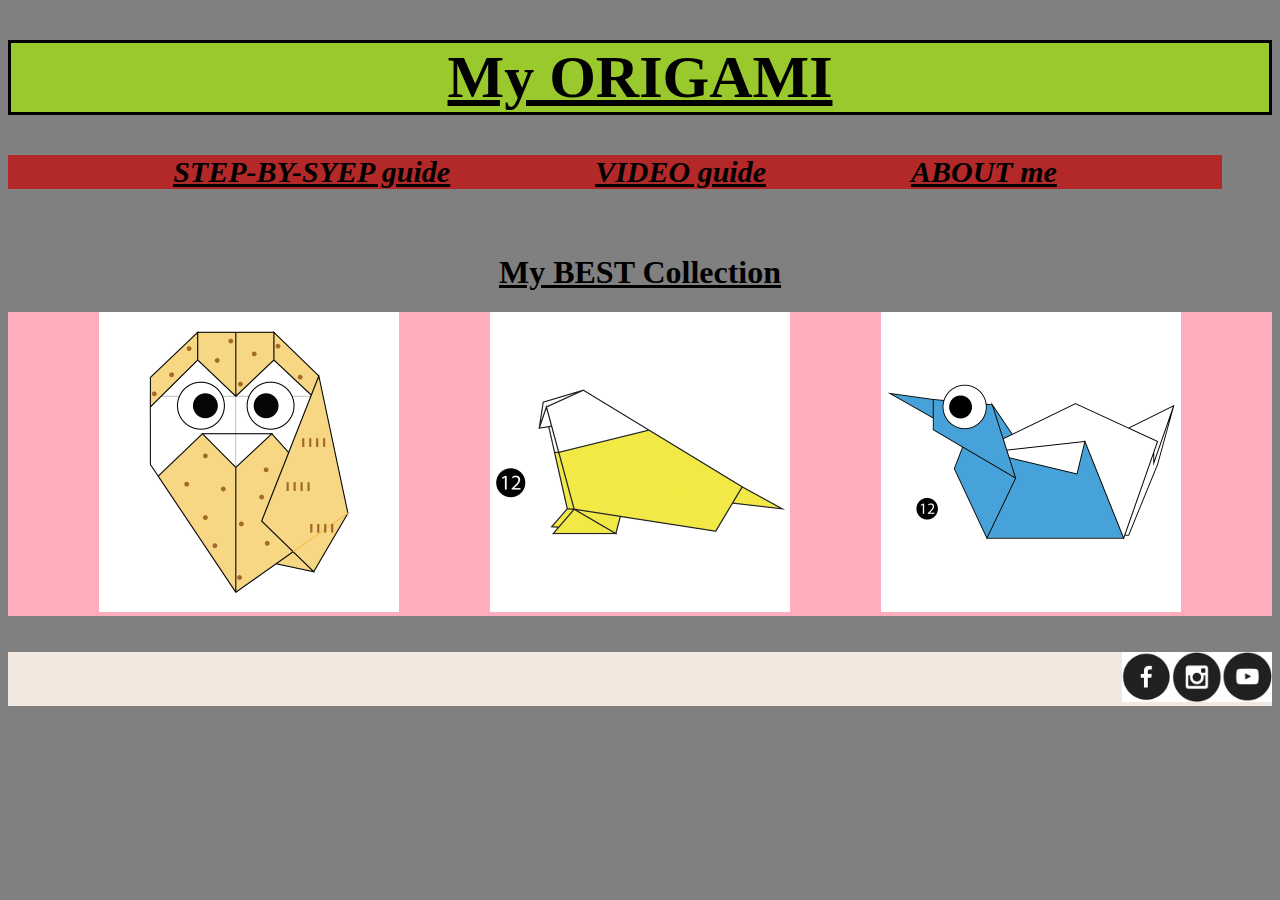
<file: index.html>
<!DOCTYPE html>
<html>
 <head>
    <title>My ORIGAMI</title>
    <link rel="stylesheet" type="text/css" href="Style.css"/>
 </head>
 <body>
    <center><u><div class="header">
   <h1>My ORIGAMI</h1></div></u></center>
   <div class="menu">
      <h2> 
      <a href="step.html">STEP-BY-SYEP guide</a> 
      &nbsp&nbsp&nbsp&nbsp&nbsp&nbsp&nbsp&nbsp&nbsp&nbsp&nbsp&nbsp
      <a href="video.html">VIDEO guide</a>
      &nbsp&nbsp&nbsp&nbsp&nbsp&nbsp&nbsp&nbsp&nbsp&nbsp&nbsp&nbsp
      <a href="about.html">ABOUT me</a></h2></div>
   </div>
   <br>   
   <center><p><h1><u>My BEST Collection</u></h1></p></center>
   <div class="grid">
      <div class="item">
      <h2><u><i>Make an Owl</i></u></h2>
      <a href="Owl.html">
      <img src="owl/stepcomowl.jpg" width="300" height="300"/></a></div>  

      <div class="item">
      <h2><u><i>Make an Eagle</i></u></h2>
      <a href="Eagle.html">
      <img src="eagle/eaglecom.jpg" width="300" height="300"/></a></div>

      <div class="item">
      <h2><u><i>Make a Duck</i></u></h2>
      <a href="Duck.html">
      <img src="duck/duckcom.jpg" width="300" height="300"/></a></div>
   
   </div>
<br><br>
<div class="footer">
   <a href="#"><img src="fb.png" width=50 height=50/></a>
   <a href="#"><img src="insta.png" width=50 height=50/></a>
   <a href="#"><img src="youtube.png" width=50 height=50/></a></div>
 </body>
</html>
</file>
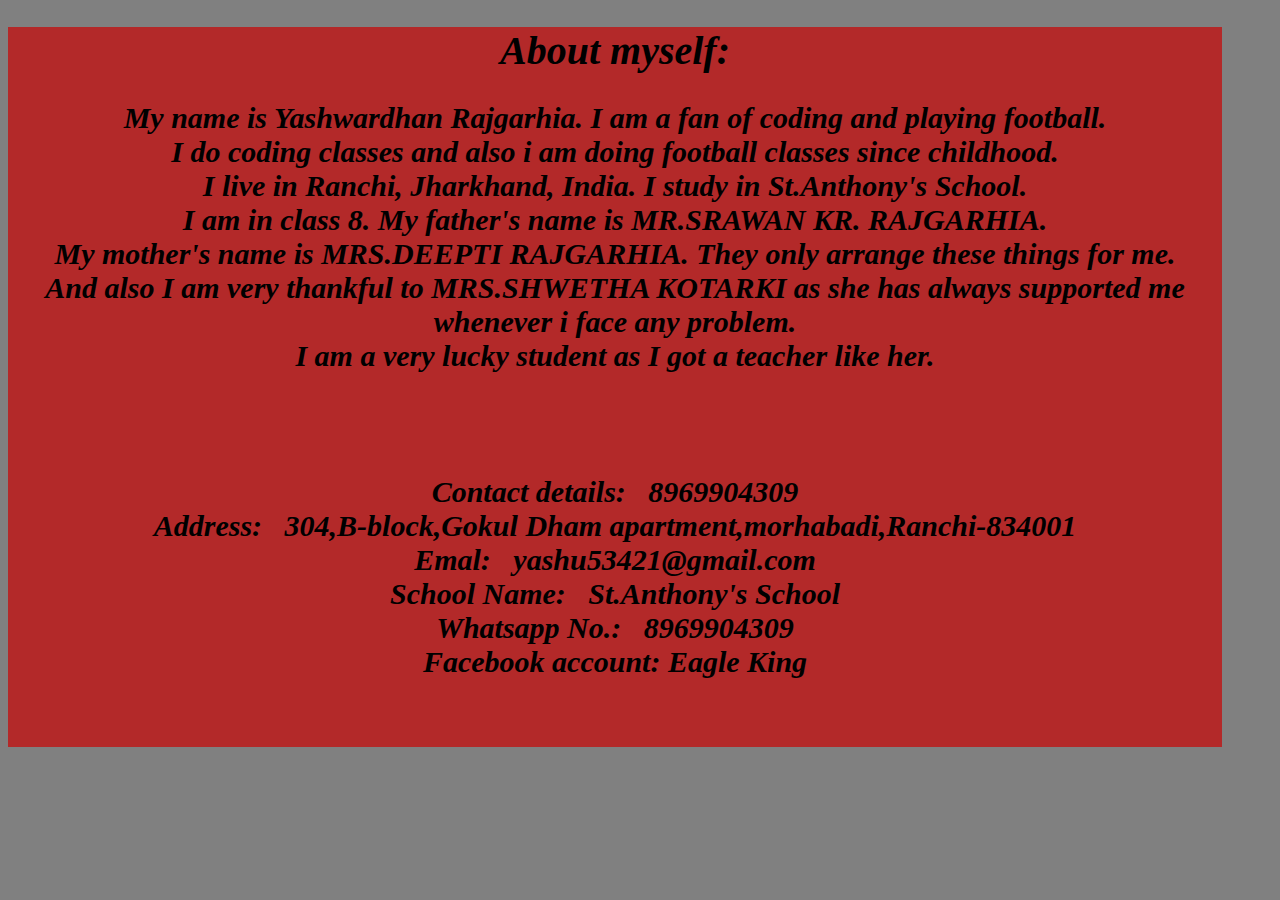
<file: about.html>
<!DOCTYPE html>
<html>
<head>
    <title>About me</title>
    <link rel="stylesheet" type="text/css" href="Style.css"/>
</head>
<body>
    <div class="menu"><h1>
        About myself:</h1><h2>
        My name is Yashwardhan Rajgarhia. I am a fan of coding and playing football.<br> 
        I do coding classes and also i am doing football classes since childhood.<br>
        I live in Ranchi, Jharkhand, India. I study in St.Anthony's School.<br>
        I am in class 8. My father's name is MR.SRAWAN KR. RAJGARHIA.<br>
        My mother's name is MRS.DEEPTI RAJGARHIA. They only arrange these things for me.<br>
        And also I am very thankful to MRS.SHWETHA KOTARKI as she has always supported me whenever i face any problem.<br>
        I am a very lucky student as I got a teacher like her.
        <br><br><br><br>
        Contact details:&nbsp&nbsp 8969904309<br>
        Address:&nbsp&nbsp 304,B-block,Gokul Dham apartment,morhabadi,Ranchi-834001<br> 
        Emal:&nbsp&nbsp yashu53421@gmail.com<br>
        School Name:&nbsp&nbsp St.Anthony's School<br>
        Whatsapp No.:&nbsp&nbsp 8969904309<br>
        Facebook account: Eagle King<br>
        <br><br>

    </h2>
    </div>
</body>
</html>
</file>
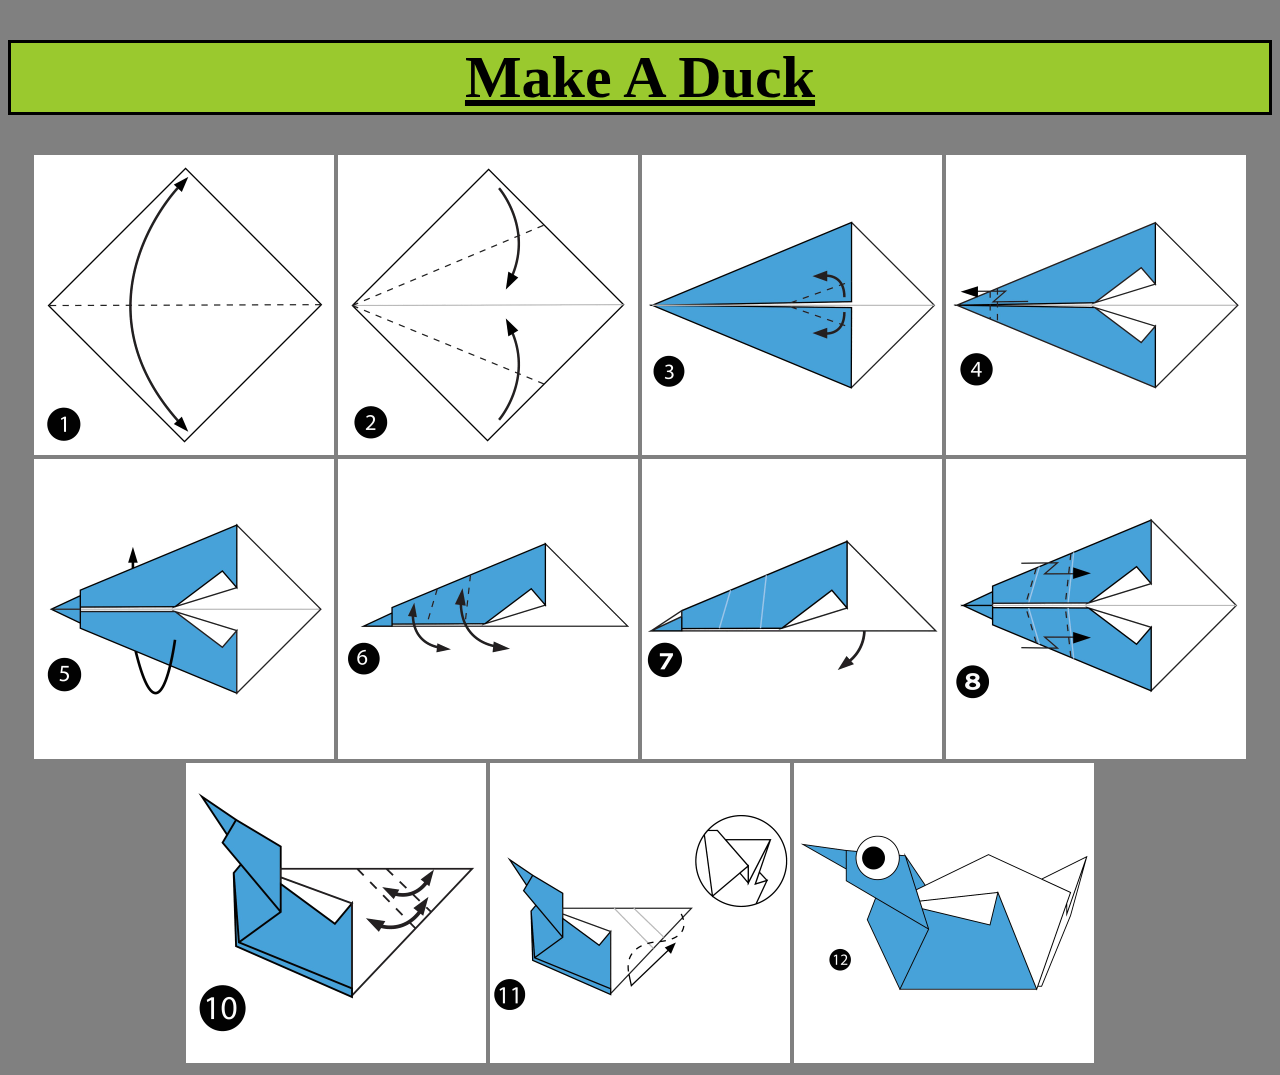
<file: Duck.html>
<!DOCTYPE html>
<html>
<head>
    <title>Make A Duck</title>
    <link rel="stylesheet" type="text/css" href="Style.css"/>
</head>
<body>
    <center><u><div class="header">
        <h1>Make A Duck</h1></div></u>
      
    <img src="duck/duck1.jpg" width="300" height="300"/>
    <img src="duck/duck2.jpg" width="300" height="300"/>
    <img src="duck/duck3.jpg" width="300" height="300"/>
    <img src="duck/duck4.jpg" width="300" height="300"/>
    <img src="duck/duck5.jpg" width="300" height="300"/>
    <img src="duck/duck6.jpg" width="300" height="300"/>
    <img src="duck/duck7.jpg" width="300" height="300"/>
    <img src="duck/duck8.jpg" width="300" height="300"/>
    <img src="duck/duck10.jpg" width="300" height="300"/>
    <img src="duck/duck11.jpg" width="300" height="300"/>
    <img src="duck/duckcom.jpg" width="300" height="300"/>
</center>
</body>
</html>
</file>
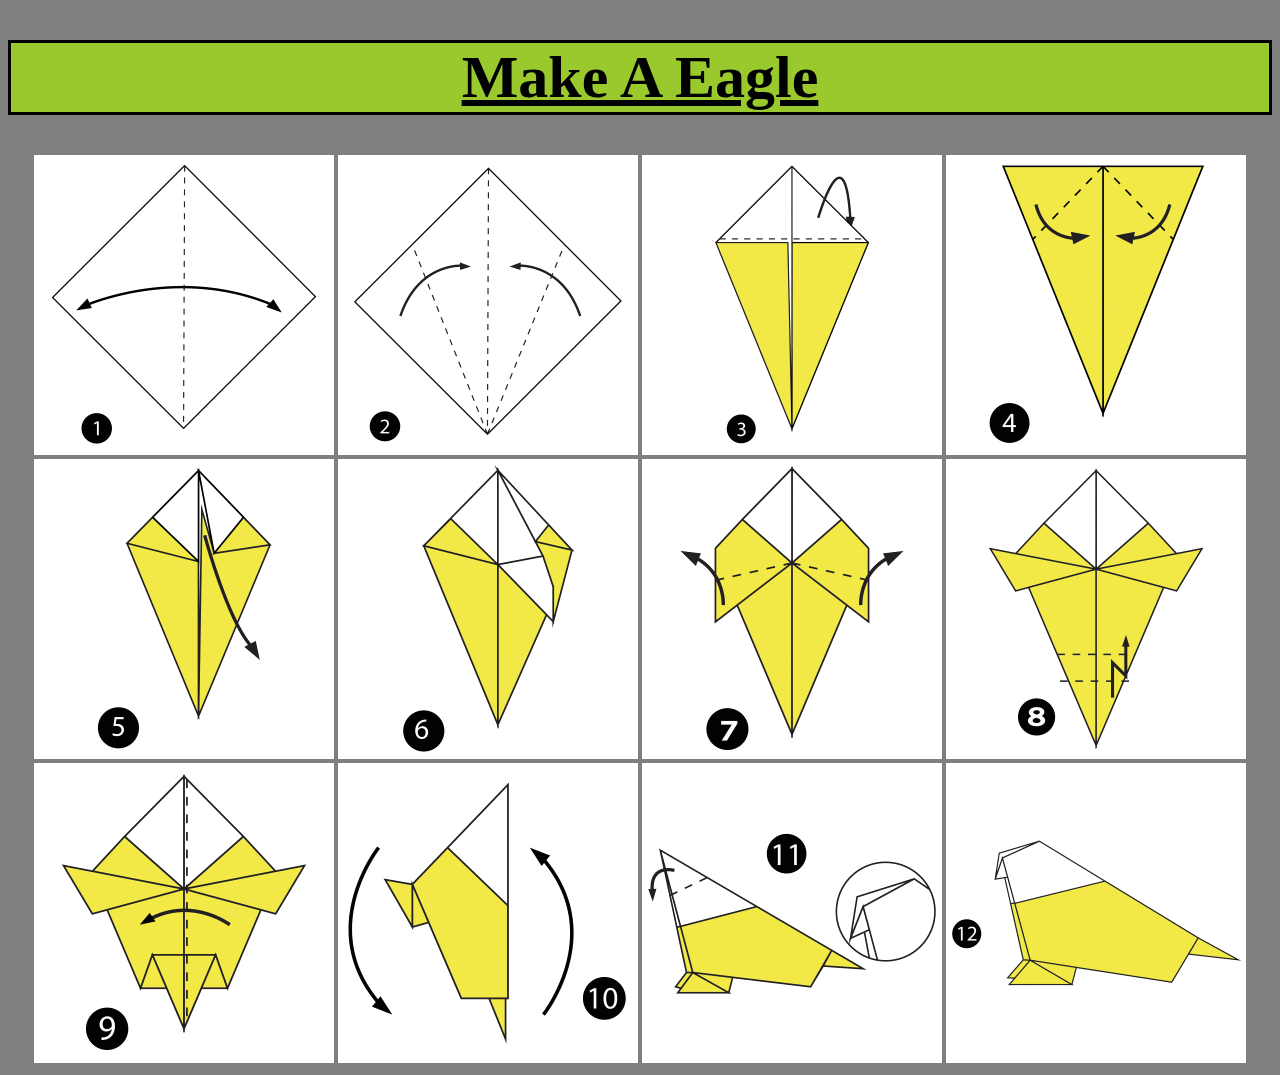
<file: Eagle.html>
<!DOCTYPE html>
<html>
<head>
    <title>Make A Eagle</title>
    <link rel="stylesheet" type="text/css" href="Style.css"/>
</head>
<body>
    <center><u><div class="header">
        <h1>Make A Eagle</h1></div></u>
    <img src="eagle/eagle1.jpg" width="300" height="300"/>
    <img src="eagle/eagle2.jpg" width="300" height="300"/>
    <img src="eagle/eagle3.jpg" width="300" height="300"/>
    <img src="eagle/eagle4.jpg" width="300" height="300"/>
    <img src="eagle/eagle5.jpg" width="300" height="300"/>
    <img src="eagle/eagle6.jpg" width="300" height="300"/>
    <img src="eagle/eagle7.jpg" width="300" height="300"/>
    <img src="eagle/eagle8.jpg" width="300" height="300"/>
    <img src="eagle/eagle9.jpg" width="300" height="300"/>
    <img src="eagle/eagle10.jpg" width="300" height="300"/>
    <img src="eagle/eagle11.jpg" width="300" height="300"/>
    <img src="eagle/eaglecom.jpg" width="300" height="300"/>
   </center>
</body>
</html>
</file>
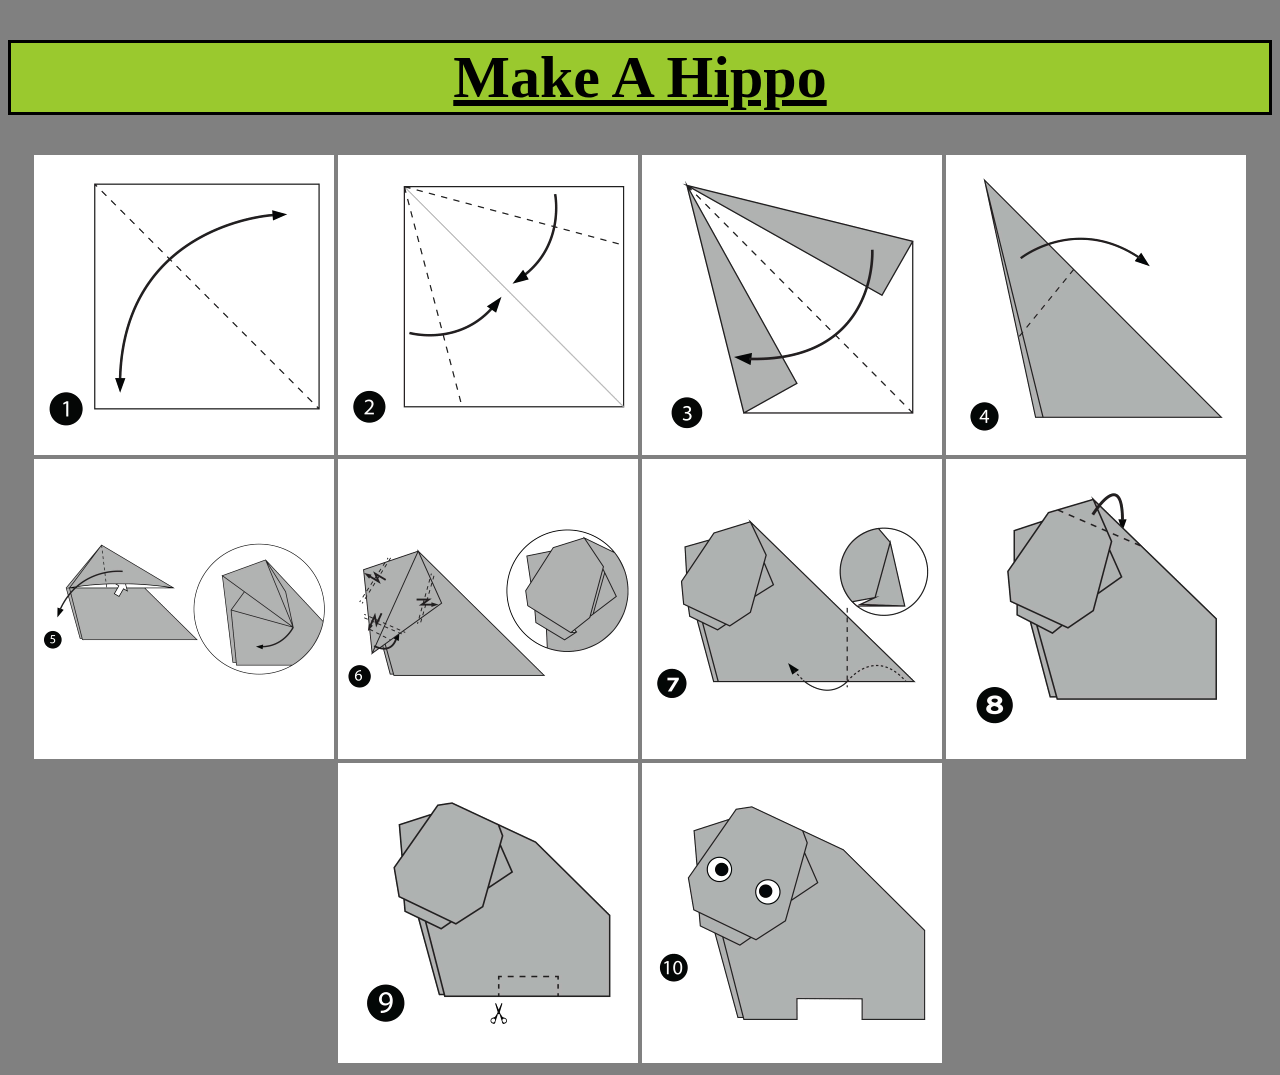
<file: Hippo.html>
<!DOCTYPE html>
<html>
<head>
    <title>Make A Hippo</title>
    <link rel="stylesheet" type="text/css" href="Style.css"/>
</head>
<body>
    <center><u><div class="header">
        <h1>Make A Hippo</h1></div></u>
        <img src="hippo/hippo1.jpg" width="300" height="300"/>
        <img src="hippo/hippo2.jpg" width="300" height="300"/>
<img src="hippo/hippo3.jpg" width="300" height="300"/>
<img src="hippo/hippo4.jpg" width="300" height="300"/>
<img src="hippo/hippo5.jpg" width="300" height="300"/>
<img src="hippo/hippo6.jpg" width="300" height="300"/>
<img src="hippo/hippo7.jpg" width="300" height="300"/>
<img src="hippo/hippo8.jpg" width="300" height="300"/>
<img src="hippo/hippo9.jpg" width="300" height="300"/>
<img src="hippo/hippocom.jpg" width="300" height="300"/>
    </center>
</body>
</html>
</file>
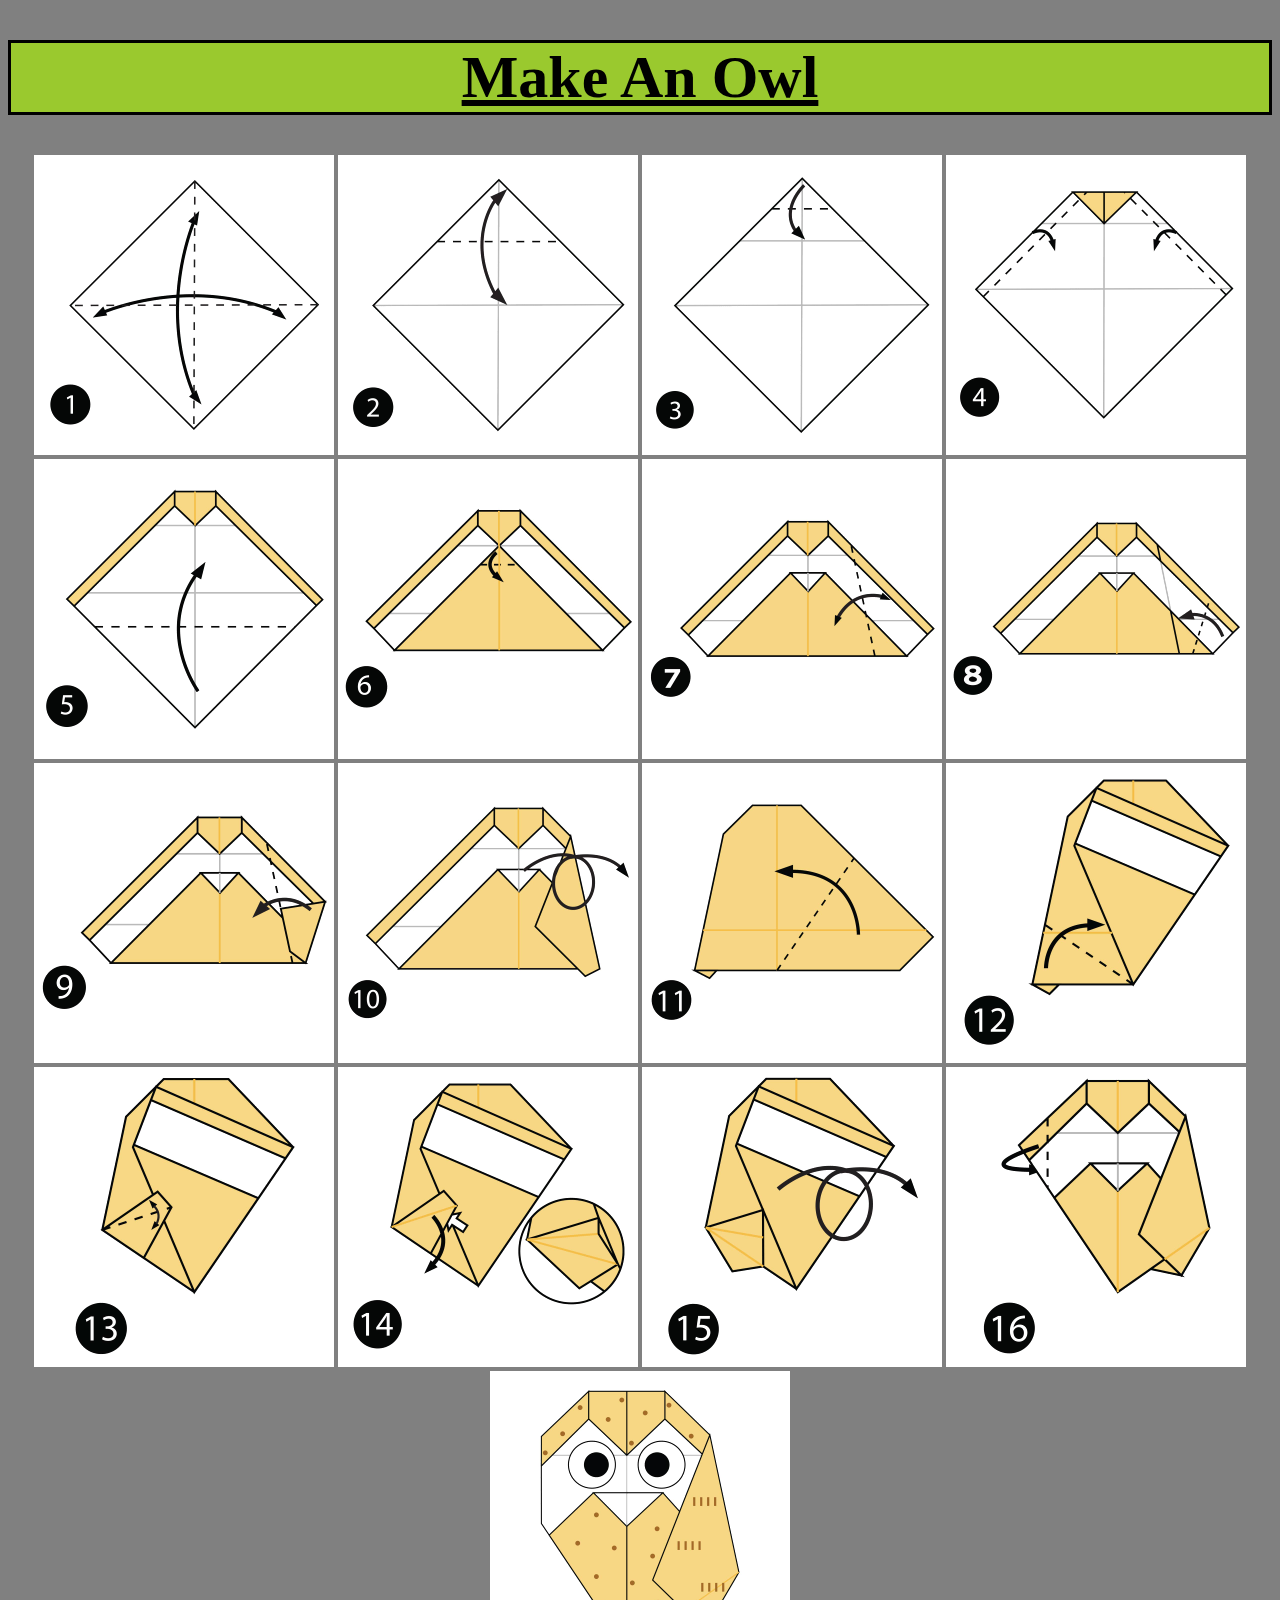
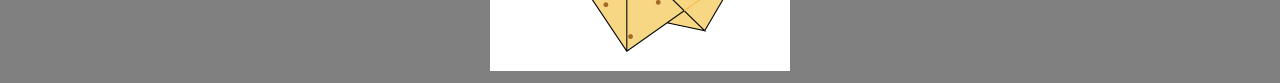
<file: Owl.html>
<!DOCTYPE html>
<html>
<head>
    <title>Make An Owl</title>
    <link rel="stylesheet" type="text/css" href="Style.css"/>
</head>
<body>
    <center><u><div class="header">
        <h1>Make An Owl</h1></div></u>
        <img src="owl/step1owl.jpg" width="300" height="300"/>
        <img src="owl/step2owl.jpg" width="300" height="300"/>
        <img src="owl/step3owl.jpg" width="300" height="300"/>
        <img src="owl/step4owl.jpg" width="300" height="300"/>
        <img src="owl/step5owl.jpg" width="300" height="300"/>
        <img src="owl/step6owl.jpg" width="300" height="300"/>
        <img src="owl/step7owl.jpg" width="300" height="300"/>
        <img src="owl/step8owl.jpg" width="300" height="300"/>
        <img src="owl/step9owl.jpg" width="300" height="300"/>
        <img src="owl/step10owl.jpg" width="300" height="300"/>
        <img src="owl/step11owl.jpg" width="300" height="300"/>
        <img src="owl/step12owl.jpg" width="300" height="300"/>
        <img src="owl/step13owl.jpg" width="300" height="300"/>
        <img src="owl/step14owl.jpg" width="300" height="300"/>
        <img src="owl/step15owl.jpg" width="300" height="300"/>
        <img src="owl/step16owl.jpg" width="300" height="300"/>
        <img src="owl/stepcomowl.jpg" width="300" height="300"/>
  </center>
</body>
</html>
</file>
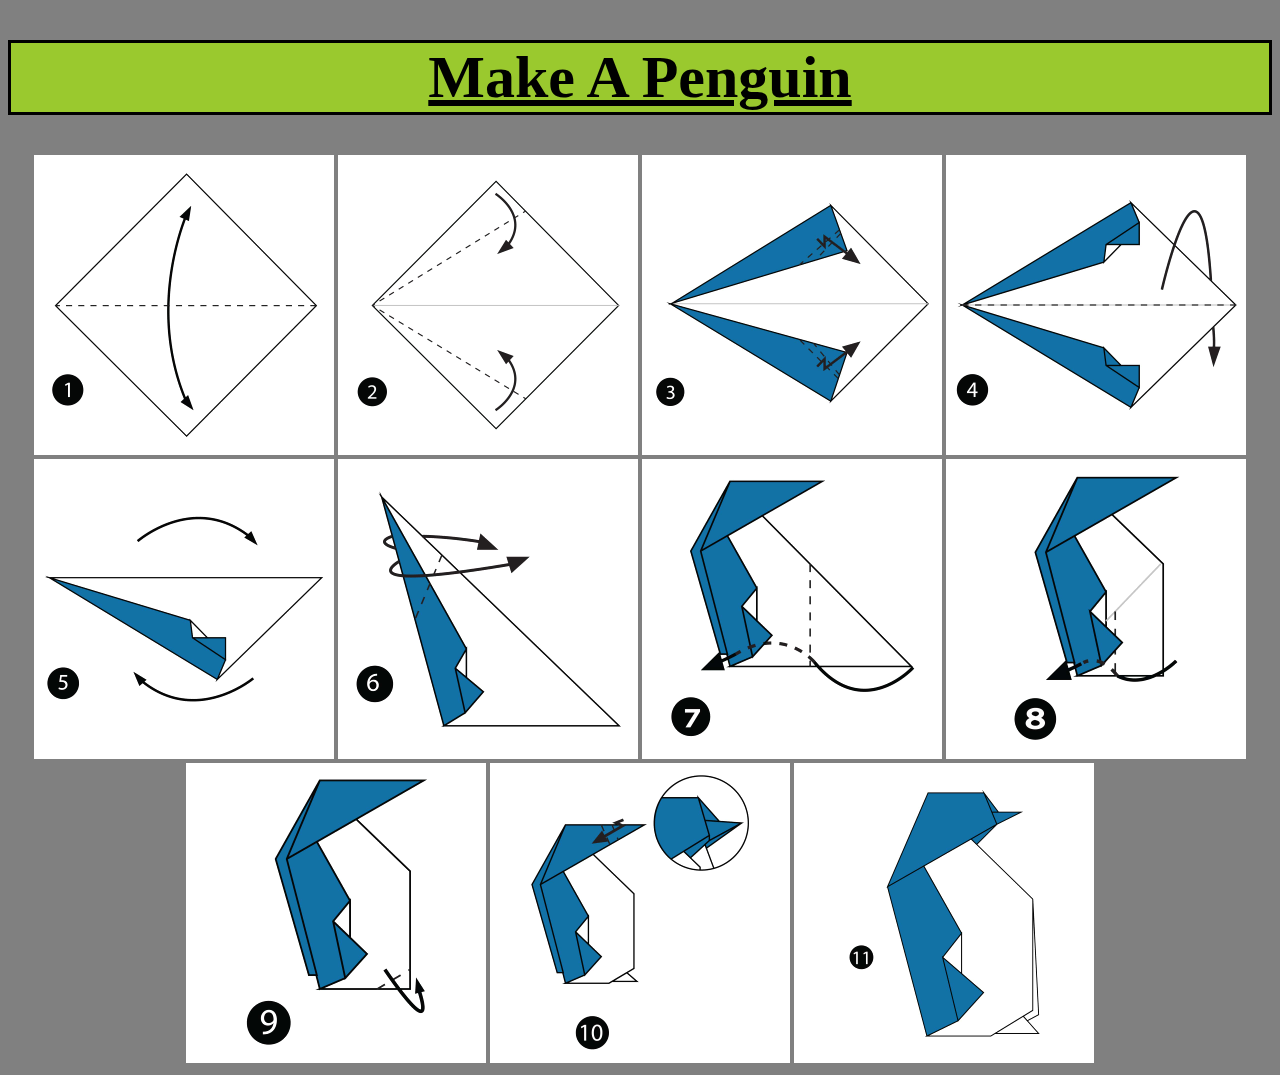
<file: Penguin.html>
<!DOCTYPE html>
<html>
<head>
    <title>Make A Penguin</title>
    <link rel="stylesheet" type="text/css" href="Style.css"/>
</head>
<body>
    <center><u><div class="header">
        <h1>Make A Penguin</h1></div></u>
        <img src="penguin/penguin1.jpg" width="300" height="300"/>
        <img src="penguin/penguin2.jpg" width="300" height="300"/>
        <img src="penguin/penguin3.jpg" width="300" height="300"/>
        <img src="penguin/penguin4.jpg" width="300" height="300"/>
        <img src="penguin/penguin5.jpg" width="300" height="300"/>
        <img src="penguin/penguin6.jpg" width="300" height="300"/>
        <img src="penguin/penguin7.jpg" width="300" height="300"/>
        <img src="penguin/penguin8.jpg" width="300" height="300"/>
        <img src="penguin/penguin9.jpg" width="300" height="300"/>
        <img src="penguin/penguin10.jpg" width="300" height="300"/>
        <img src="penguin/penguincom.jpg" width="300" height="300"/></center>
</body>
</html>
</file>
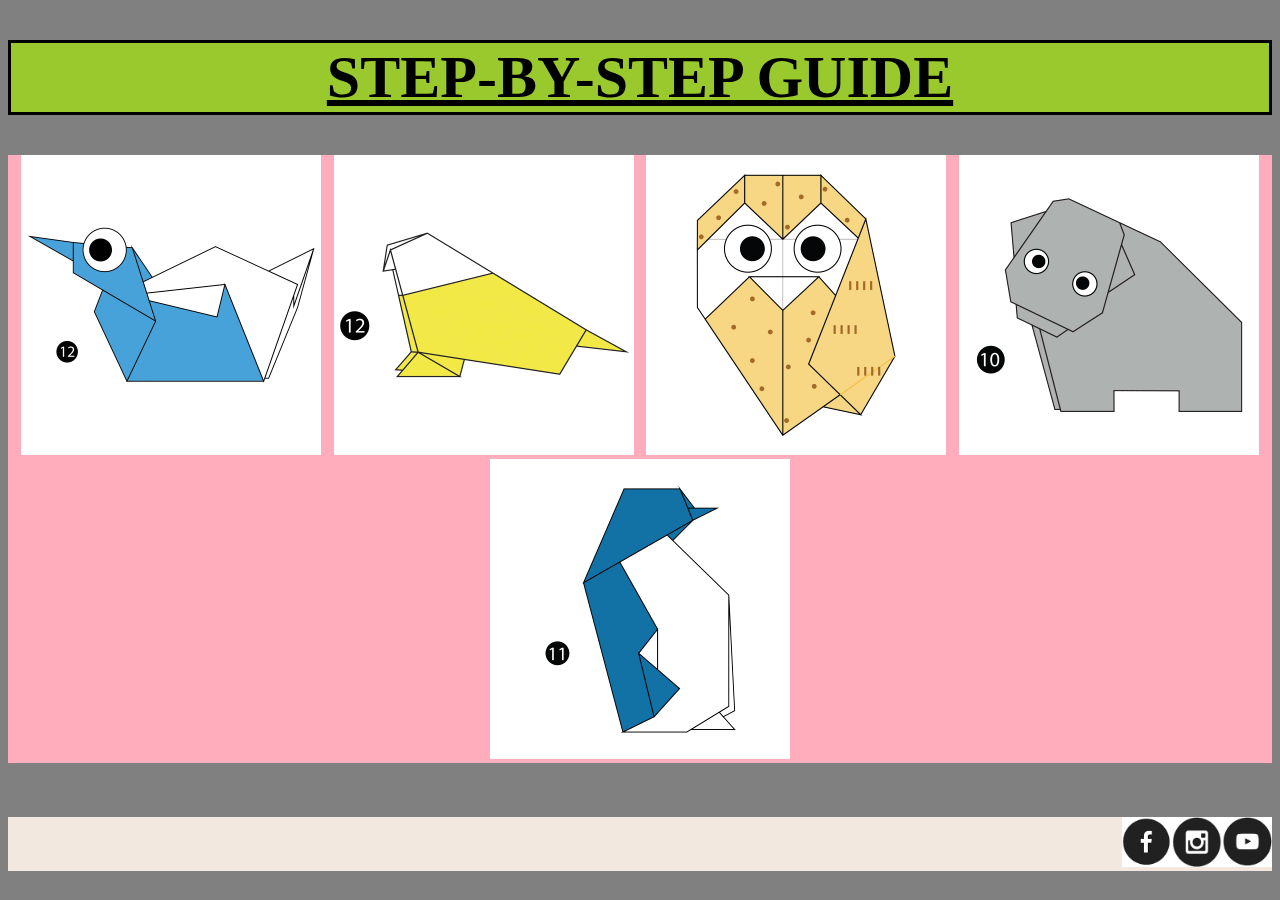
<file: step.html>
<!DOCTYPE html>
<html>
<head>
    <title>STEP-BY-STEP guide</title>
    <link rel="stylesheet" type="text/css" href="Style.css"/>
</head>
<body>
   <center><u><div class="header">
      <h1>STEP-BY-STEP GUIDE</h1></div></u></center>
    <div class="grid">

    <div class="item">  
    <h2><u><i>Make a Duck</i></u></h2>
    <a href="Duck.html">
    <img src="duck/duckcom.jpg" width="300" height="300"/></a></div>

    <div class="item">  
    <h2><u><i>Make an Eagle</i></u></h2>
    <a href="Eagle.html">
    <img src="eagle/eaglecom.jpg" width="300" height="300"/></a></div>

    <div class="item">  
    <h2><u><i>Make an Owl</i></u></h2>
    <a href="Owl.html">
    <img src="owl/stepcomowl.jpg" width="300" height="300"/></a></div>
 
    <div class="item">  
    <h2><u><i>Make a Hippo</i></u></h2>
    <a href="Hippo.html">
    <img src="hippo/hippocom.jpg" width="300" height="300"/></a></div>

    <div class="item">  
    <h2><u><i>Make a Penguin</i></u></h2>
    <a href="Penguin.html">
    <img src="penguin/penguincom.jpg" width="300" height="300"/></a></div></div>

   <br><br><br><div class="footer">
    <a href="#"><img src="fb.png" width=50 height=50/></a>
   <a href="#"><img src="insta.png" width=50 height=50/></a>
   <a href="#"><img src="youtube.png" width=50 height=50/></a></div>
</body>
</html>
</file>
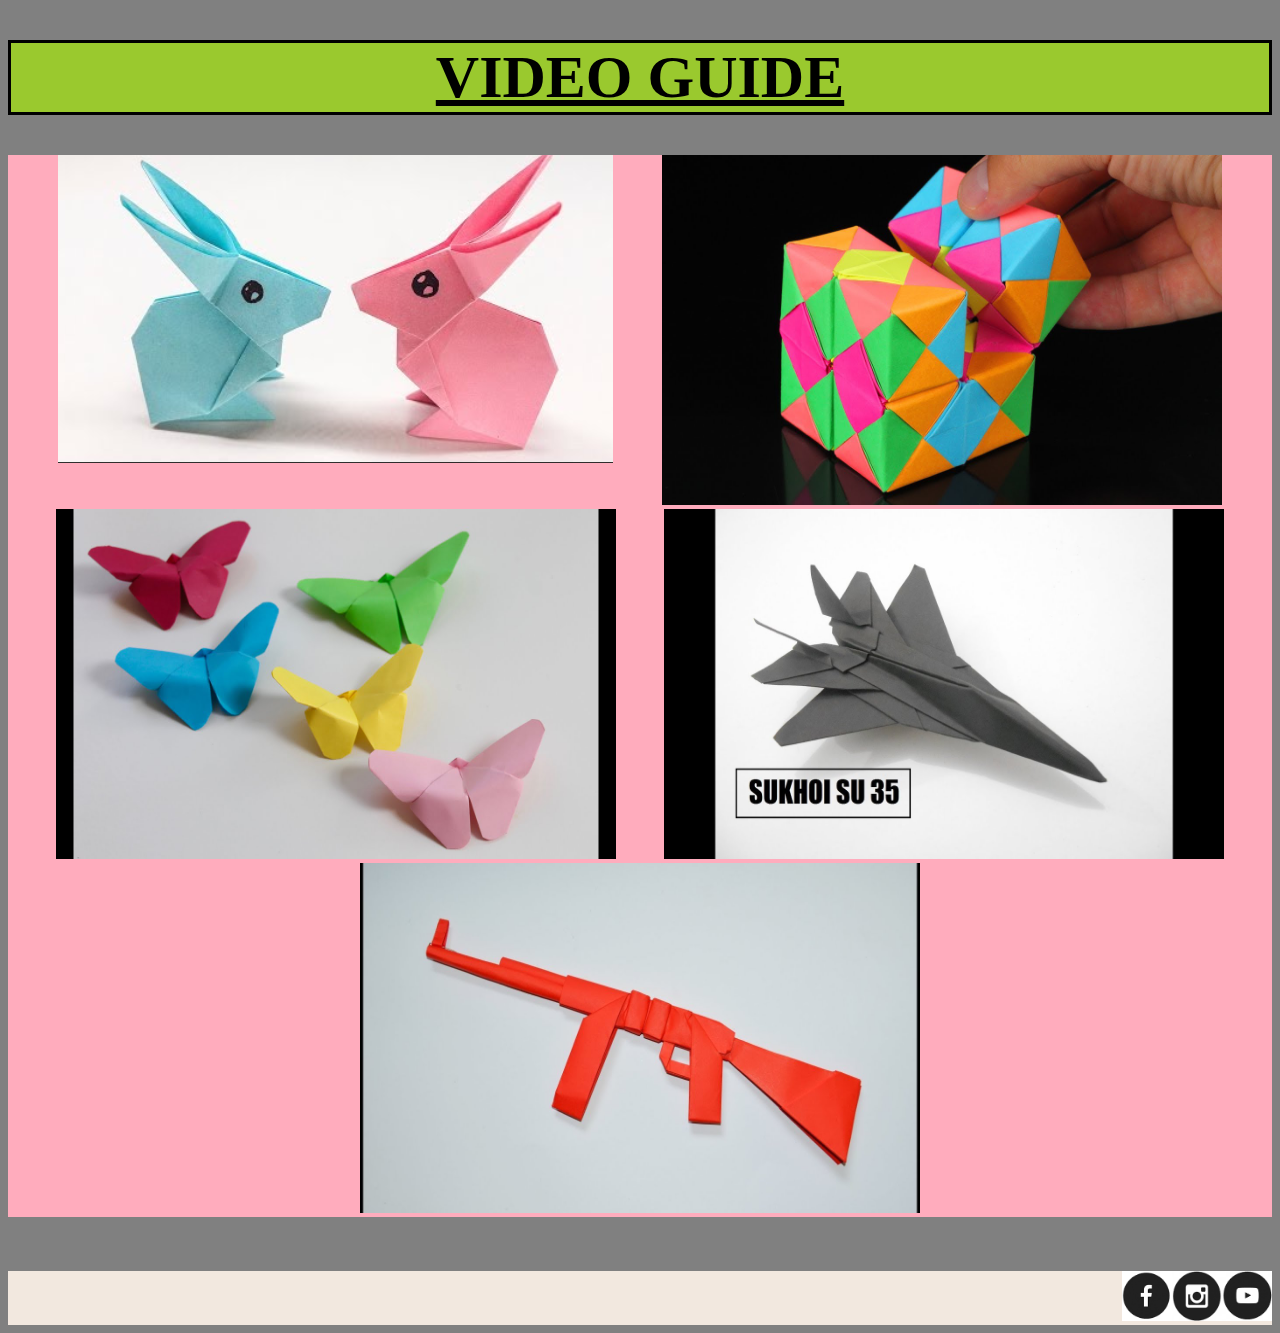
<file: video.html>
<!DOCTYPE html>
<html>
<head>
    <title>VIDEO guide</title>
    <link rel="stylesheet" type="text/css" href="Style.css"/>
</head>
<body>
    <center><u><div class="header">
        <h1>VIDEO GUIDE</h1></div></u></center> 
    <div class="grid">  
    
    <div class="item">      
    <h2><u><i>Make a Rabbit</i></u></h2><a href="https://www.youtube.com/watch?v=6QqBvy_yO_M">
    <img src="origami1.PNG"/></a></div>

    <div class="item">      
    <h2><u><i>Make an Infinity Cube</i></u></h2><a href="https://www.youtube.com/watch?v=q3KEMCLrbmk">
    <img src="origami2.jpg" width=560 height=350/></a></div>

    <div class="item">      
    <h2><u><i>Make a Butterfly</i></u></h2><a href="https://www.youtube.com/watch?v=cZdO2e8K29o">
    <img src="origami3.jpg" width=560 height=350/></a></div>

    <div class="item">      
    <h2><u><i>Make a Jet Fighter Plane</i></u></h2><a href="https://www.youtube.com/watch?v=hYWNDcERrdE">
    <img src="origami4.jpg" width=560 height=350/></a></div>

    <div class="item">      
    <h2><u><i>Make a AK47</i></u></h2><a href="https://www.youtube.com/watch?v=x3w2FtRAse0">
    <img src="origami5.jpg" width=560 height=350/></a></div></div>

    <br><br><br><div class="footer">
    <a href="#"><img src="fb.png" width=50 height=50/></a>
   <a href="#"><img src="insta.png" width=50 height=50/></a>
   <a href="#"><img src="youtube.png" width=50 height=50/></a></div>
</body>
</html>
</file>
<file: Style.css>
h1{
    color: #000000;
    font-weight: 7000;
}
 
.header{
    background-color: #9ac92e;
    justify-content: space-between;  
    font-size: 30px;   
    text-align: center;      
}
.grid{
    background-color: #FFACBD;
    display:flex;
    flex-wrap: wrap;
    justify-content: space-evenly;        
}
.footer{
    background-color: #f2e8df;
    display:flex;
    justify-content: flex-end;        
}
p,h2{
    text-align: center;
}
body{
    background-color: #808080;
}
.header *{
    border:solid;
}
a:link{
    color:black;
}
a:visited{
    color:black;
}
.menu{
    border:none;
    font-size: 20px;
    font-weight: bold;
    font-style: oblique;
    margin-right: 50px;
    background-color: #b32929;
    justify-content: space-between;  
    text-align: center; 
}
.menu a{  
    margin-left: 20px;
    margin-right: 20px;
 }
 .item{
     position:relative;
 }
 .item h2{
     font-size: 30px;
     font-weight: bold;
     font-style: italic;
     font-variant: small-caps;
     position: absolute;
     top: 50%;
     left:50%;
     transform: translate(-50%,-50%);
     opacity: 0;
 }
 .item:hover h2{
     opacity: 1;
 }
 .item:hover img{
     opacity: 0.13;
 }
</file>
